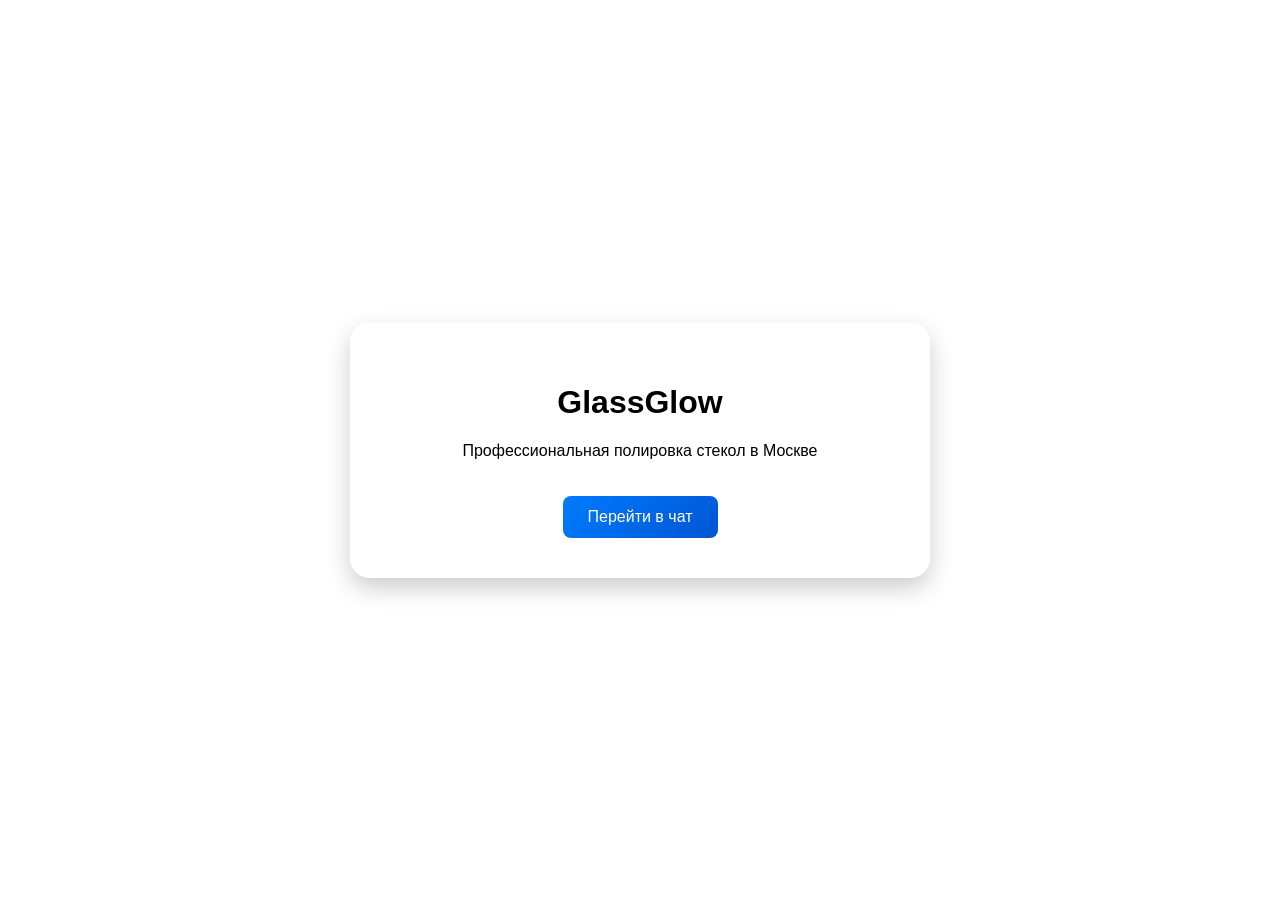
<file: templates/index.html>
<!DOCTYPE html>
<html lang="ru">
<head>
    <meta charset="UTF-8">
    <title>GlassGlow – Полировка стекол</title>
    <link rel="stylesheet" href="/static/style.css">
</head>
<body>

<!-- Первый экран -->
<div class="intro-screen" id="intro-screen">
    <div class="intro-content">
        <h1>GlassGlow</h1>
        <p>Профессиональная полировка стекол в Москве</p>
        <button class="start-btn" onclick="startChat()">Перейти в чат</button>
    </div>
</div>

<!-- Чат -->
<div class="chat-container" id="chat-container" style="display:none;">
    <h2>GlassGlow</h2>
    
    <div id="chat-box"></div>

    <div class="chat-buttons">
        <button onclick="sendMessage('расчет стоимости')">Расчёт</button>
        <button onclick="sendMessage('галерея')">Галерея</button>
        <button onclick="sendMessage('заявка')">Заявка</button>
        <button onclick="sendMessage('контакты')">Контакты</button>
    </div>

    <div class="input-container">
        <input id="user-input" placeholder="Введите сообщение...">
        <button onclick="sendMessage()">Отправить</button>
    </div>
</div>

<script>
function startChat(){
    document.getElementById("intro-screen").style.display="none";
    document.getElementById("chat-container").style.display="flex";
    sendMessage("привет");
}

async function sendMessage(msg=null){
    const input = document.getElementById("user-input");
    const box = document.getElementById("chat-box");
    let text = msg || input.value.trim();
    if(!text) return;

    if(!msg) input.value = "";
    if(!msg) box.innerHTML += `<div class='user-msg'>${text}</div>`;

    const res = await fetch("/chat", {
        method:"POST",
        headers:{"Content-Type":"application/json"},
        body:JSON.stringify({message:text})
    });

    const data = await res.json();
    box.innerHTML += `<div class='bot-msg'>${data.reply}</div>`;
    box.scrollTop = box.scrollHeight;
}

/* Обработка формы заявок */
document.addEventListener("submit", async function(e){
    if(e.target.id === "orderForm"){
        e.preventDefault();

        let form = new FormData(e.target);
        let res = await fetch("/order", {method:"POST", body: form});
        let json = await res.json();

        e.target.outerHTML = `<b>${json.msg}</b>`;
    }
});
</script>

</body>
</html>
</file>
<file: static/style.css>
body {
    font-family: 'Segoe UI', sans-serif;
    background: url('https://images.unsplash.com/photo-1503387762-592deb58ef4e') no-repeat center center fixed;
    background-size: cover;
    margin: 0;
    display: flex;
    justify-content: center;
    align-items: center;
    min-height: 100vh;
}

body::before {
    content: "";
    position: fixed;
    inset: 0;
    backdrop-filter: blur(8px);
    z-index: -1;
}

/* Первый экран */
.intro-screen {
    background: rgba(255,255,255,0.92);
    padding: 40px;
    border-radius: 20px;
    text-align: center;
    width: 500px;
    box-shadow: 0 10px 25px rgba(0,0,0,0.2);
}

.start-btn {
    margin-top: 20px;
    padding: 12px 25px;
    border-radius: 8px;
    border: none;
    background: linear-gradient(135deg, #007bff, #0056d2);
    color: white;
    font-size: 16px;
    cursor: pointer;
}

/* Чат */
.chat-container {
    background: rgba(255, 255, 255, 0.95);
    padding: 20px;
    border-radius: 16px;
    box-shadow: 0 10px 25px rgba(0,0,0,0.15);
    width: 600px;
    max-width: 95%;
    display: flex;
    flex-direction: column;
    height: 80vh;
}

#chat-box {
    flex: 1;
    overflow-y: auto;
    background: rgba(255,255,255,0.9);
    border: 1px solid #ccc;
    border-radius: 10px;
    padding: 10px;
}

.user-msg {
    color: #007bff;
    background: rgba(0,123,255,0.1);
    padding: 8px;
    border-radius: 8px;
    margin: 5px 0;
    max-width: 80%;
}

.bot-msg {
    color: #222;
    background: rgba(0,0,0,0.05);
    padding: 8px;
    border-radius: 8px;
    margin: 5px 0;
    max-width: 80%;
}

.chat-buttons {
    display: flex;
    gap: 6px;
    justify-content: center;
    margin: 5px 0;
}

.chat-buttons button {
    padding: 7px 12px;
    border: none;
    border-radius: 6px;
    background: linear-gradient(135deg, #007bff, #0056d2);
    color: white;
    cursor: pointer;
}

.input-container {
    display: flex;
    gap: 5px;
}

#user-input {
    flex: 1;
    padding: 10px;
    border-radius: 6px;
    border: 1px solid #ccc;
}
.bot-msg {
    white-space: pre-line;
    margin: 10px 0;
    background: #eef3ff;
    padding: 10px;
    border-radius: 10px;
}

.bot-msg b {
    font-weight: 700;
}

.bot-msg a {
    color: #0077ff;
}
</file>
